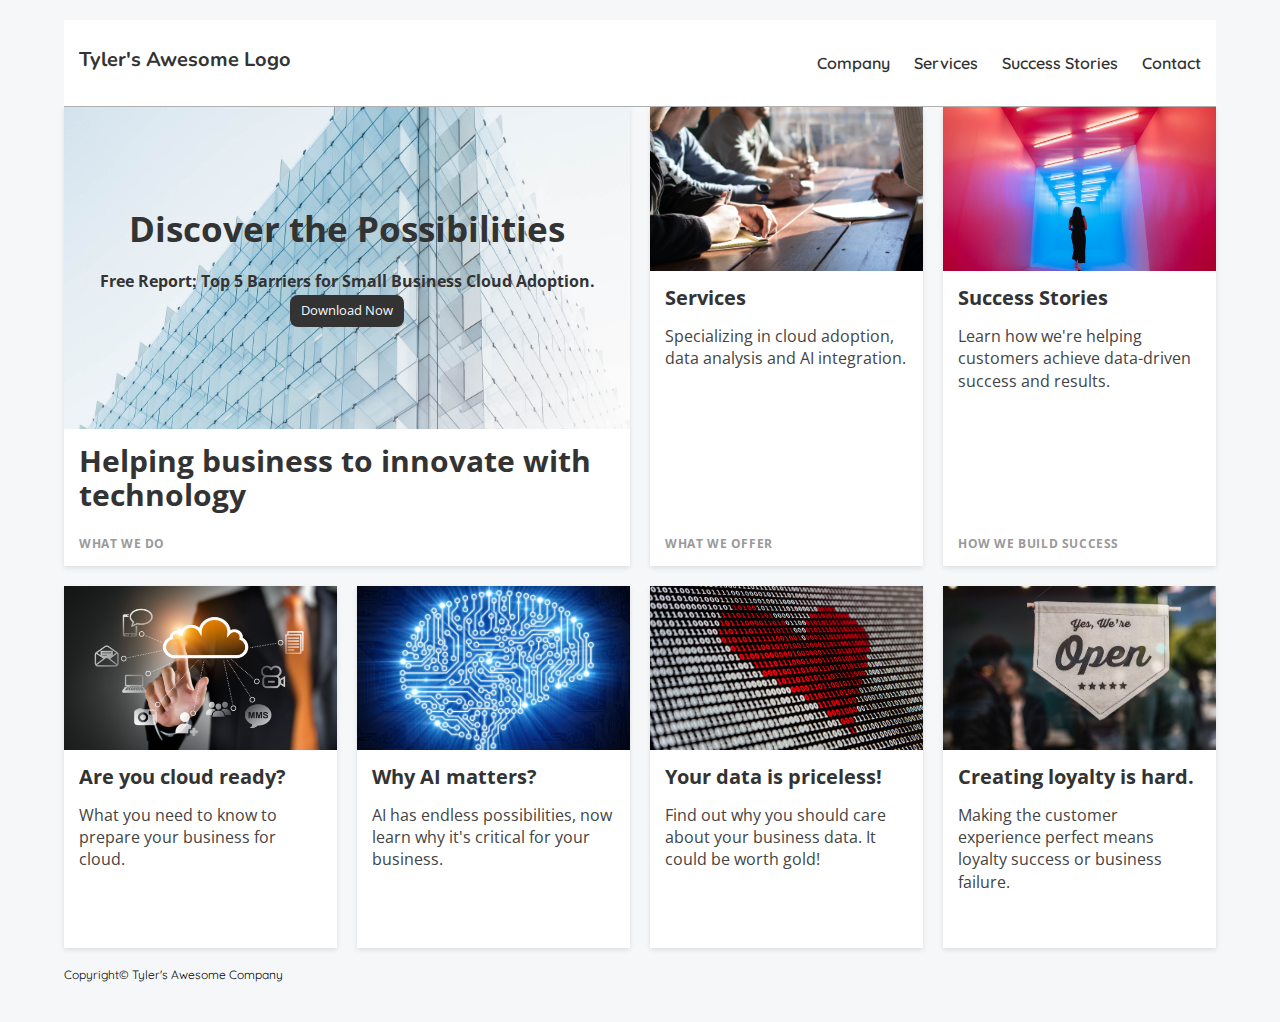
<file: index.html>
<!DOCTYPE html>
<html lang="en" >
<head>
  <meta charset="UTF-8">
  <meta http-equiv="X-UA-Compatible" content="IE=edge">
  <meta name="viewport" content="width=device-width, initial-scale=1.0">
  <link href="https://fonts.googleapis.com/css2?family=Open+Sans:wght@400;500;600;700&display=swap" rel="stylesheet">
  <link href="https://fonts.googleapis.com/css2?family=Nunito:wght@400;500;600;700&family=Quicksand:wght@400;500;600&display=swap" rel="stylesheet">
  <link rel="stylesheet" href="./resources/css/reset.css">
  <link rel="stylesheet" href="./resources/css/style.css">
  <title>Tyler's Awesome Company</title>
</head>

<!--Header-->
<header class="header-container">
  <div class="logo"><a href='index.html'>Tyler's Awesome Logo</a></div>

  <!-- Nav Container -->
  <nav class="nav">
    <ul>
      <li><a href="company.html">Company</a></li>
      <li><a href="services.html">Services</a></li>
      <li><a href="sucess-stories.html">Success Stories</a></li>
      <li><a href="contact.html">Contact</a></li>
    </ul>
  </nav>
  </header>

<!-- Main Flex Container -->
<body>
<div class="support-grid"></div>

  <div class="main-flex-container">
    <div class="flex-item">
          <a href="#" class="flex-item-box">
            <div class="thumb text" style="background-image: url(./resources/images/image-feature-building.jpg);">Discover the Possibilities
            <div class="smalltext">Free Report: Top 5 Barriers for Small Business Cloud Adoption. 
            <div class="downloadbutton">Download Now</div>
          </div>
          </div>
            <article>
              <h1>Helping business to innovate with technology</h1>
              <span>What We Do</article></span>
            </article>
          </a>
    </div>
    <div class="flex-item-2">
          <a href="#" class="flex-item-box">
            <div class="thumb" style="background-image: url(./resources/images/image-article-meeting.jpg);"></div>
            <article>
              <h1>Services</h1>
              <p>Specializing in cloud adoption, data analysis and AI integration.</p>
              <span>WHAT WE OFFER</span>
            </article>
          </a>
    </div>
    <div class="flex-item-3">
      <a href="#" class="flex-item-box">
        <div class="thumb" style="background-image: url(./resources/images/image-article-success.jpg);"></div>
        <article>
          <h1>Success Stories</h1>
          <p>Learn how we're helping customers achieve data-driven success and results.</p>
          <span>How we build success</span>
        </article>
      </a>
    </div>
    <div class="flex-item-4">
          <a href="#" class="flex-item-box">
            <div class="thumb" style="background-image: url(./resources/images/image-article-cloud.png);"></div>
            <article>
              <h1>Are you cloud ready?</h1>
              <p>What you need to know to prepare your business for cloud.</p>
              <span></span>
            </article>
          </a>
    </div>
    <div class="flex-item-5">
          <a href="#" class="flex-item-box">
            <div class="thumb" style="background-image: url(./resources/images/image-article-ai.jpeg);"></div>
            <article>
              <h1>Why AI matters?</h1>
              <p>AI has endless possibilities, now learn why it's critical for your business.</p>
              <span></span>
            </article>
          </a>
    </div>
    <div class="flex-item-6">
      <a href="#" class="flex-item-box">
        <div class="thumb" style="background-image: url(./resources/images/image-article-heart.jpg);"></div>
        <article>
          <h1>Your data is priceless!</h1>
          <p>Find out why you should care about your business data. It could be worth gold!</p>
          <span></span>
        </article>
      </a>
    </div>
    <div class="flex-item-7">
      <a href="#" class="flex-item-box">
        <div class="thumb" style="background-image: url(./resources/images/image-article-open.jpg);"></div>
        <article>
          <h1>Creating loyalty is hard.</h1>
          <p>Making the customer experience perfect means loyalty success or business failure.</p>
          <span></span>
        </article>
      </a>
    </div>
  </div>
  
</body>

<!-- footer -->
<footer>
  Copyright© Tyler's Awesome Company
</footer>
</html>
</file>
<file: resources/css/style.css>
html {
  background: #f5f7f8;
  font-family: 'Open Sans', sans-serif;
  -webkit-font-smoothing: antialiased;
  padding: 20px 0;
}

/*Header */

.header-container {
  display: flex;
  flex-direction: row;
  top: 0;
  position: sticky;
  z-index: 1;
  background-color: white;
  width: 90%;
  max-width: 1240px;
  margin: 0 auto;
  max-height: 50px;
  padding-top: 1.125rem;
  padding-bottom: 1.125rem;
  justify-content: space-between;
  border-bottom: rgba(0, 0, 0, 0.315) solid 1px;
}

nav {
  display: flex;
  padding: .25rem;
  padding-right: 10px;
  margin: 5px;
  align-items: center;
}

nav li {
  display: inline-flex;
  flex-wrap: wrap;
  font-family: 'Quicksand', sans-serif;
  font-weight: 600;
  margin-left: 10px;
  padding-left: 10px;
  list-style: none;  
}

.logo {
  font-family: 'Nunito', sans-serif;
  padding: 5px 10px;
  margin: 5px;
  font-size: 1.25rem;
  font-weight: 700;
}
.logo a {
  text-decoration: none;
  color: #333;
}
.logo a:visited {
  color: #333;
}

nav a:link {
  color: #333;
  text-decoration: none;
}
nav a:hover {
  color: red;
  text-underline-offset: 5px;
  text-decoration: rgba(0, 0, 0, 0.315) underline 2px;
}
nav a:visited {
  color: #333;
}

/*Main Container */

.main-flex-container {
  width: 90%;
  max-width: 1240px;
  margin: 0 auto;
   
  display: grid;
  
  grid-template-columns: 1fr;
  grid-template-rows: auto;
  grid-gap: 20px;  
}

@media only screen and (min-width: 500px) {
  .main-flex-container {
    grid-template-columns: 1fr 1fr;
  }  
  .flex-item {
  grid-column: 1/ span 2;
    }
  .flex-item h1 {
    font-size: 30px;
  }
}

@media only screen and (min-width: 850px) {
  .main-flex-container {
    grid-template-columns: 1fr 1fr 1fr 1fr;
  }
}

/* flex-item-box */

.flex-item-box {
  min-height: 100%;
  background: white;
  box-shadow: 0 2px 5px rgba(0,0,0,0.1);
  display: flex;
  flex-direction: column;
  text-decoration: none;
  color: #444;
  position: relative;
  top: 0;
  transition: all .1s ease-in;
}

.flex-item-box:hover {
  top: -2px;
  box-shadow: 0 4px 5px rgba(0,0,0,0.2);
}

.flex-item-box article {
  padding: 15px;
  display: flex;
    
  flex: 1;
  justify-content: space-between;
  flex-direction: column;
}

.flex-item-box .thumb {
  padding-bottom: 60%;
  background-size: cover;
  background-position: center center;
}

.flex-item-box .thumb.text{
  padding: 18% 0;
  font-size: 35px;
  font-weight: bolder;
  text-align: center;
  color: #333;
}

.smalltext{
  font-size: 1rem;
  color: #333;
  padding-top: 20px;
  line-height: 1.6;
}

.downloadbutton{
  color:  #f5f7f8;
  border: none;
  background-color: #333;
  padding-top: 1%;
  padding-bottom: 1%;
  width: 20%;
  font-size: .82rem;
  font-weight: 400;
  margin-left: 40%;
  margin-right: 40%;
  border-radius: 8px;
  
}
.downloadbutton:hover{
  background-color: #999;
}

.flex-item-box p { 
  flex: 1;
  line-height: 1.4;
}

h1 {
  font-size: 20px;
  margin: 0;
  color: #333;
}

.flex-item-box span {
  font-size: 12px;
  font-weight: bold;
  color: #999;
  text-transform: uppercase;
  letter-spacing: .05em;
  margin: 2em 0 0 0;
}

footer{
  font-size: .75rem;
  font-family: 'Quicksand', sans-serif;
  width: 90%;
  max-width: 1240px;
  margin: 0 auto;
  max-height: 50px;
  padding-top: 1.25rem;
  padding-bottom: 1.25rem;
}
</file>
